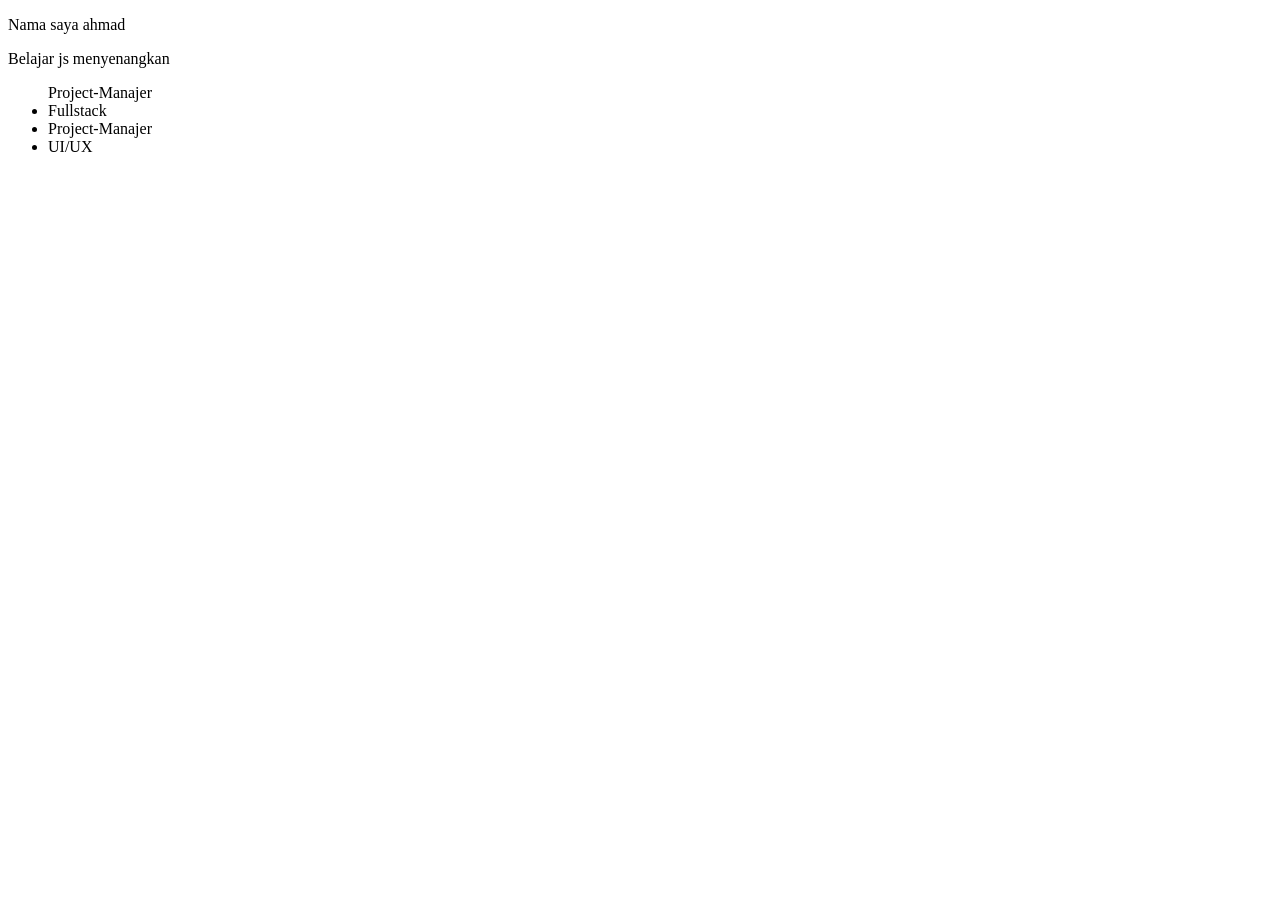
<file: java/index.html>
<!DOCTYPE html>
<html lang="en">
<head>
    <meta charset="UTF-8">
    <meta name="viewport" content="width=device-width, initial-scale=1.0">
    <title>Document</title>
</head>
<body>
    <p id="nama">

    </p>
    <p id="pesan">
        
    </p>
    <ul id="kompetensi">
        
    </ul>
    <script src="script.js"></script>
</body>
</html>
</file>
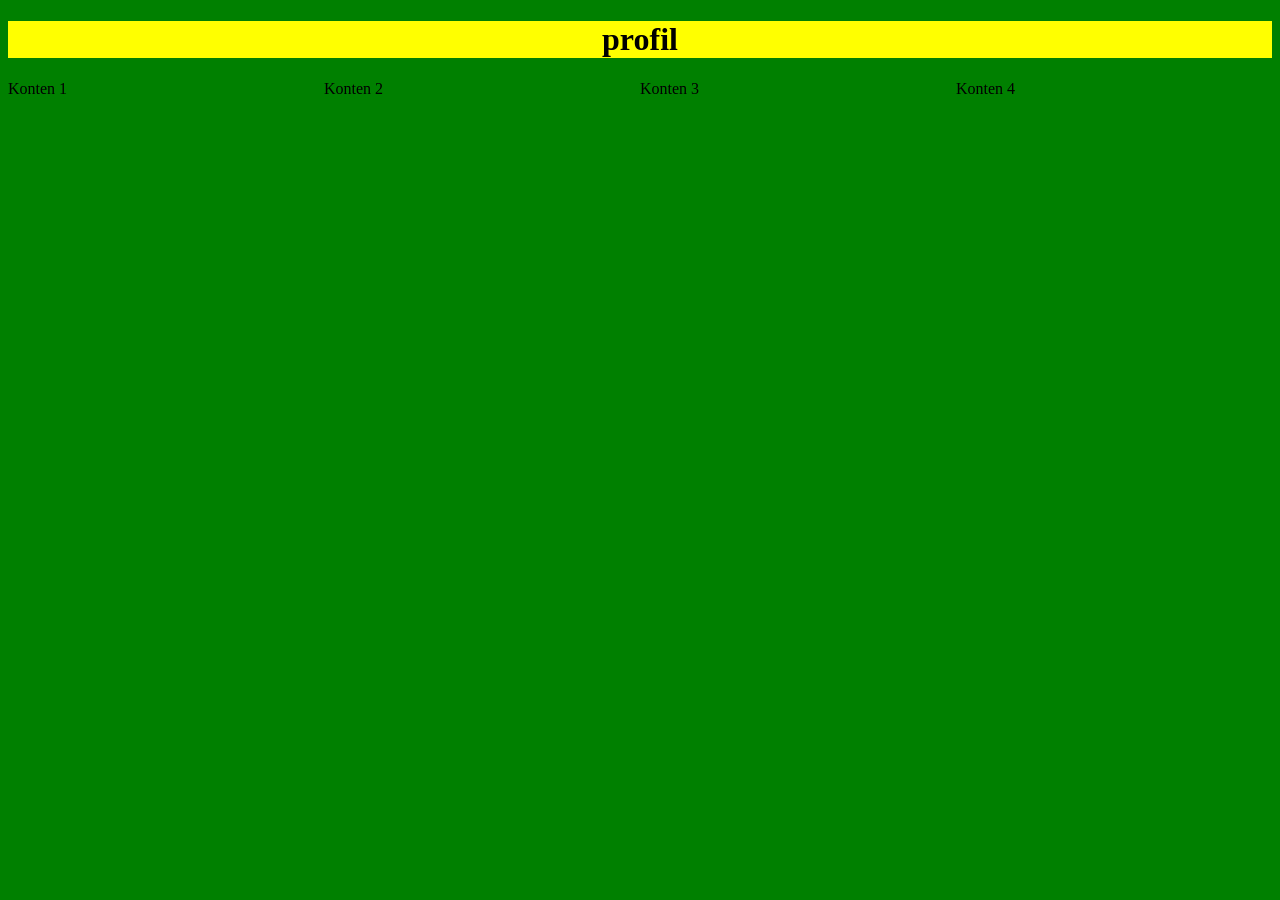
<file: pt4/index.html>
<!DOCTYPE html>
<html lang="en">
<head>
    <meta charset="UTF-8">
    <meta name="viewport" content="width=device-width, initial-scale=1.0">
    <title>P4</title>
    <link rel="stylesheet" href="style.css">
</head>
<body>
         
 
 <h1 class="bg-primary text-center">profil</h1>
 
 <div class="col-xs col-lg">Konten 1 </div>
 <div class="col-xs col-lg">Konten 2 </div>
 <div class="col-xs col-lg">Konten 3 </div>
 <div class="col-xs col-lg">Konten 4 </div>


    
</body>
</html>
</file>
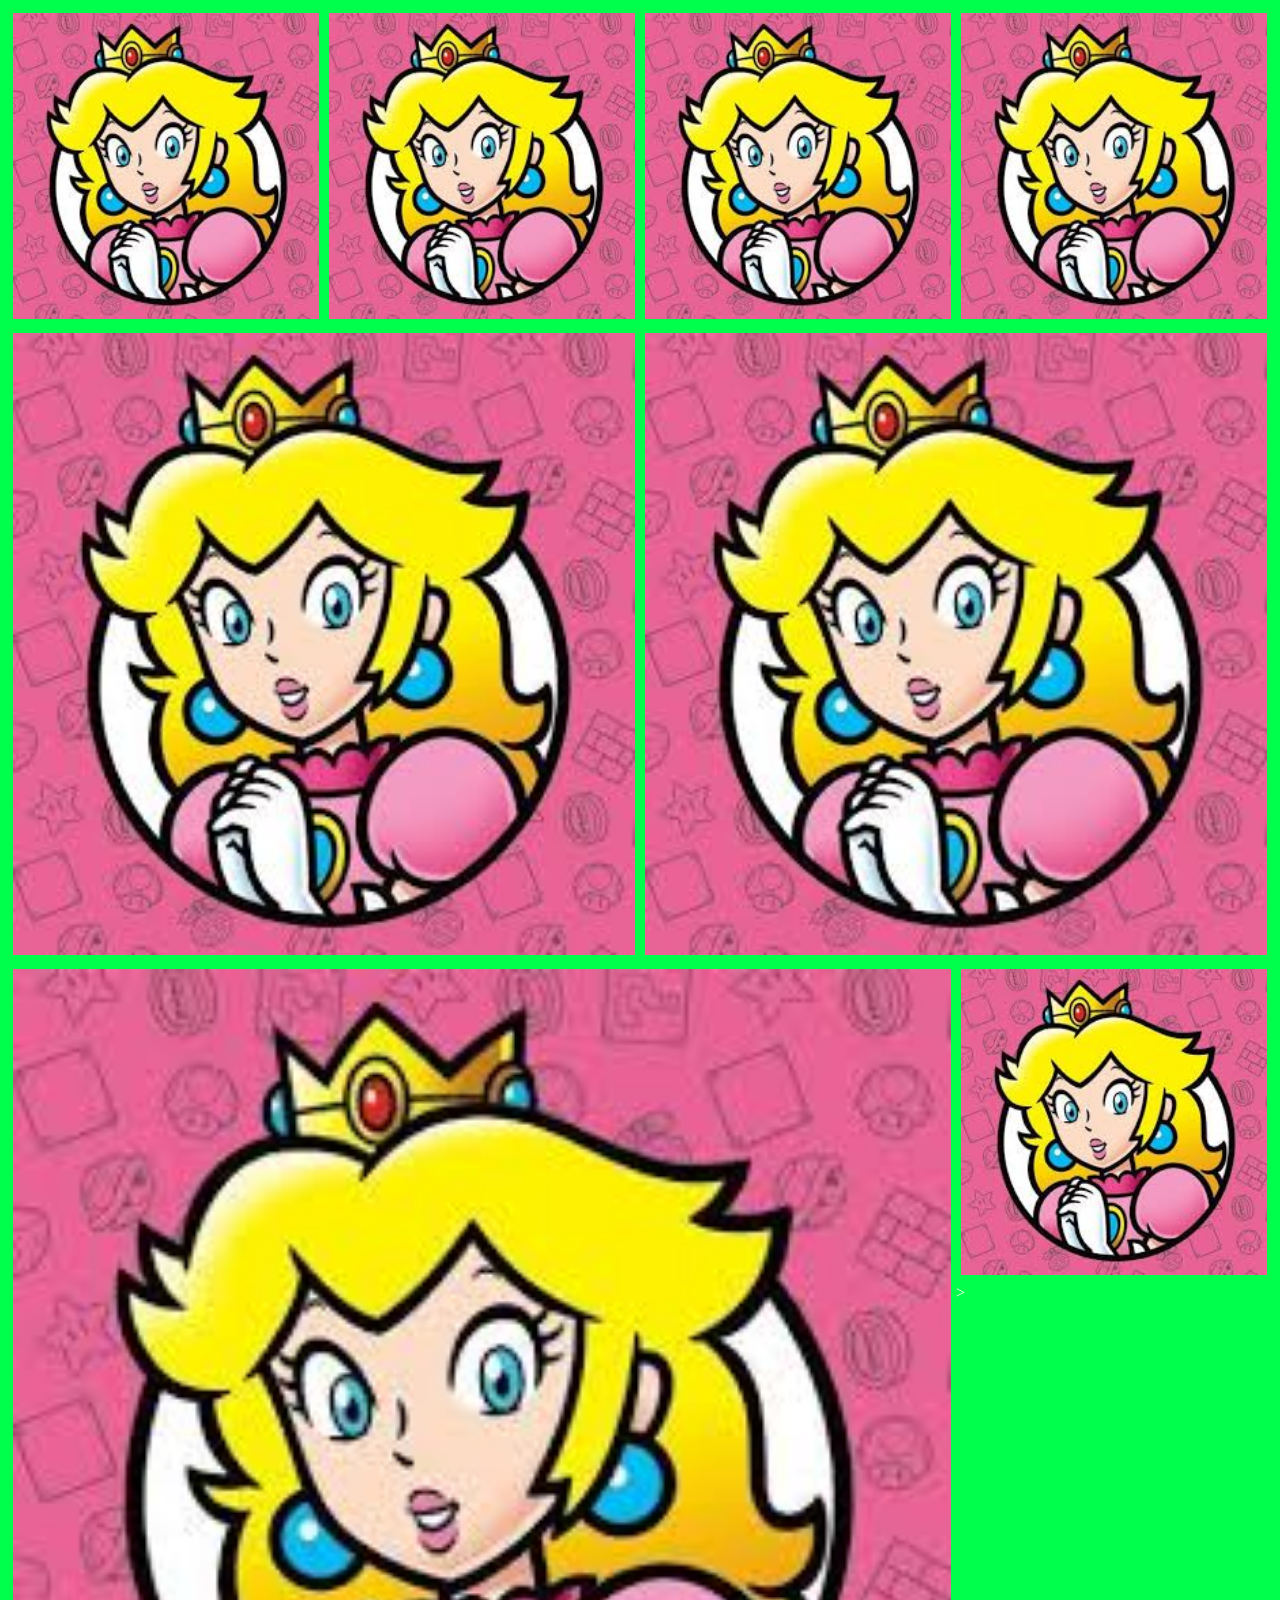
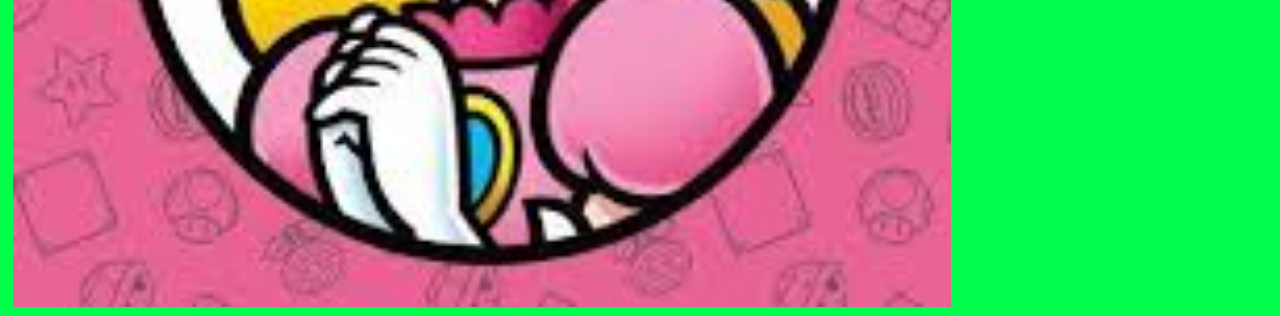
<file: pt5/index.html>
<!DOCTYPE html>
<html lang="en">
<head>
    <meta charset="UTF-8">
    <meta name="viewport" content="width=device-width, initial-scale=1.0">
    <title>RWD</title>
    <link rel="stylesheet" href="style.css">
</head>
<body>
    <div class="col-lg-25 col-md-50 m-5 ">
        <img src="img/hihi.jpg" alt="">
    </div>

    <div class="col-lg-25 col-md-50 m-5">
        <img src="img/hihi.jpg" alt="">


    </div>

    <div class="col-lg-25 col-md-50 m-5">
        <img src="img/hihi.jpg" alt="">


    </div>

    <div class="col-lg-25 col-md-50 m-5">
        <img src="img/hihi.jpg" alt="">


    </div>
    <div class="col2 coll-100 m-5">
        <img src="img/hihi.jpg" alt="">
    </div>
    <div class="col2 coll-100 m-5">
        <img src="img/hihi.jpg" alt="">

    </div>
        <div class="col2 coll-100 col75 m-5">
        <img src="img/hihi.jpg" alt="">
    </div>
    <div class="col2 coll-100 col25 m-5">
        <img src="img/hihi.jpg" alt="">
    </div>
>
</body>
</html>
</file>
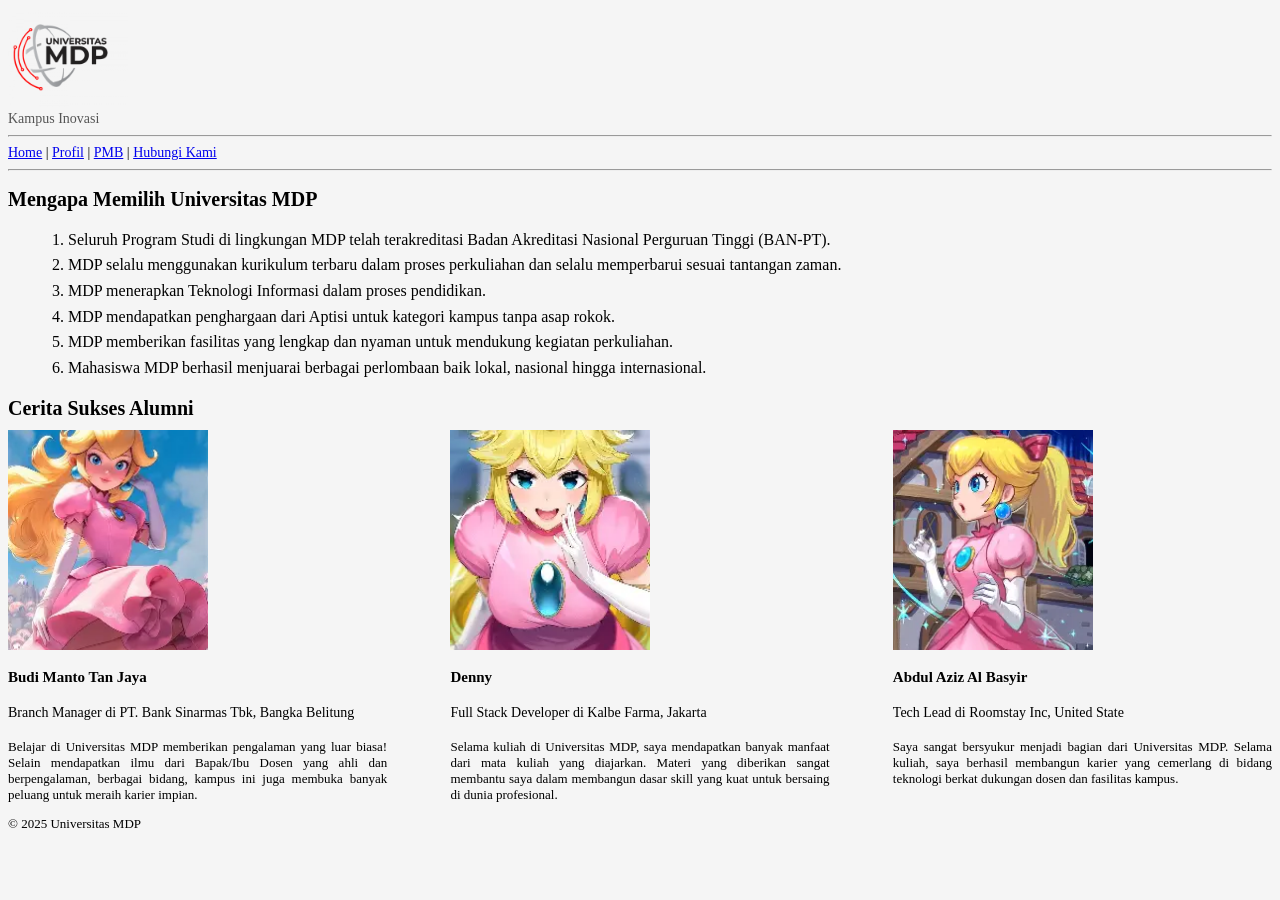
<file: tugas/index.html>
<!DOCTYPE html>
<html lang="id">
<head>
    <meta charset="UTF-8">
    <title>Universitas MDP</title>
    <style>
        body {
            background-color: #f5f5f5;
            color: #000;
        }

        header img {
            width: 120px;
        }
        .sub-title {
            font-size: 14px;
            text-align: start;
            color: #555;
        }

        .nav-links {
            font-size: 14px;
        }

        h2 {
            font-size: 20px;
            margin-bottom: 10px;
        }

        ol {
            padding-left: 20px;
            line-height: 1.6;
        }

        .alumni-grid {
            display: flex;
            gap: 40px;
            justify-content: space-between;
        }

        .alumni-card {
            width: 30%;
            min-width: 250px;
            text-align: start   ;
        }

        .alumni-card img {
            width: 200px;
            height: 220px;
            object-fit: cover;
            background-color: #ddd;
        }

        .alumni-card h3 {
            font-size: 15px;
        }

        .alumni-card h4 {
            font-size: 14px;
            font-weight: normal;
        }

        .alumni-card p {
            font-size: 13px;
            text-align: justify;
        }

        footer {
            font-size: 13px;
        }
    </style>
</head>
<body>

<div class="container">

    <header>
        <div>
            <img src="img/mdp.png" alt="Logo MDP">
            <div class="sub-title">Kampus Inovasi</div>
        </div>
    </header>

    <hr>

    <div class="nav-links">
        <a href="index.html">Home</a> |
        <a href="profil.html">Profil</a> |
        <a href="pmb.html">PMB</a> |
        <a href="hubungi.html">Hubungi Kami</a>
    </div>

    <hr>

    <section>
        <h2>Mengapa Memilih Universitas MDP</h2>
        <ul>
            <ol>
                <li>Seluruh Program Studi di lingkungan MDP telah terakreditasi Badan Akreditasi Nasional Perguruan Tinggi (BAN-PT).</li>
                <li>MDP selalu menggunakan kurikulum terbaru dalam proses perkuliahan dan selalu memperbarui sesuai tantangan zaman.</li>
                <li>MDP menerapkan Teknologi Informasi dalam proses pendidikan.</li>
                <li>MDP mendapatkan penghargaan dari Aptisi untuk kategori kampus tanpa asap rokok.</li>
                <li>MDP memberikan fasilitas yang lengkap dan nyaman untuk mendukung kegiatan perkuliahan.</li>
                <li>Mahasiswa MDP berhasil menjuarai berbagai perlombaan baik lokal, nasional hingga internasional.</li>
            </ol>
        </ul>
    </section>

    <section class="alumni-section">
        <h2>Cerita Sukses Alumni</h2>

        <div class="alumni-grid">

            <div class="alumni-card">
                <img src="img/alumni1.jpg" alt="Budi Manto Tan Jaya">
                <h3>Budi Manto Tan Jaya</h3>
                <h4>Branch Manager di PT. Bank Sinarmas Tbk, Bangka Belitung</h4>
                <p>
                    Belajar di Universitas MDP memberikan pengalaman yang luar biasa!
                    Selain mendapatkan ilmu dari Bapak/Ibu Dosen yang ahli dan berpengalaman,
                    berbagai bidang, kampus ini juga membuka banyak peluang untuk meraih karier impian.
                </p>
            </div>

            <div class="alumni-card">
                <img src="img/alumni2.jpg" alt="Denny">
                <h3>Denny</h3>
                <h4>Full Stack Developer di Kalbe Farma, Jakarta</h4>
                <p>
                    Selama kuliah di Universitas MDP, saya mendapatkan banyak manfaat
                    dari mata kuliah yang diajarkan. Materi yang diberikan sangat membantu
                    saya dalam membangun dasar skill yang kuat untuk bersaing di dunia profesional.
                </p>
            </div>

            <div class="alumni-card">
                <img src="img/alumni3.jpg" alt="Abdul Aziz Al Basyir">
                <h3>Abdul Aziz Al Basyir</h3>
                <h4>Tech Lead di Roomstay Inc, United State</h4>
                <p>
                    Saya sangat bersyukur menjadi bagian dari Universitas MDP.
                    Selama kuliah, saya berhasil membangun karier yang cemerlang
                    di bidang teknologi berkat dukungan dosen dan fasilitas kampus.
                </p>
            </div>

        </div>
    </section>

    <footer>
        © 2025 Universitas MDP
    </footer>

</div>

</body>
</html>
</file>
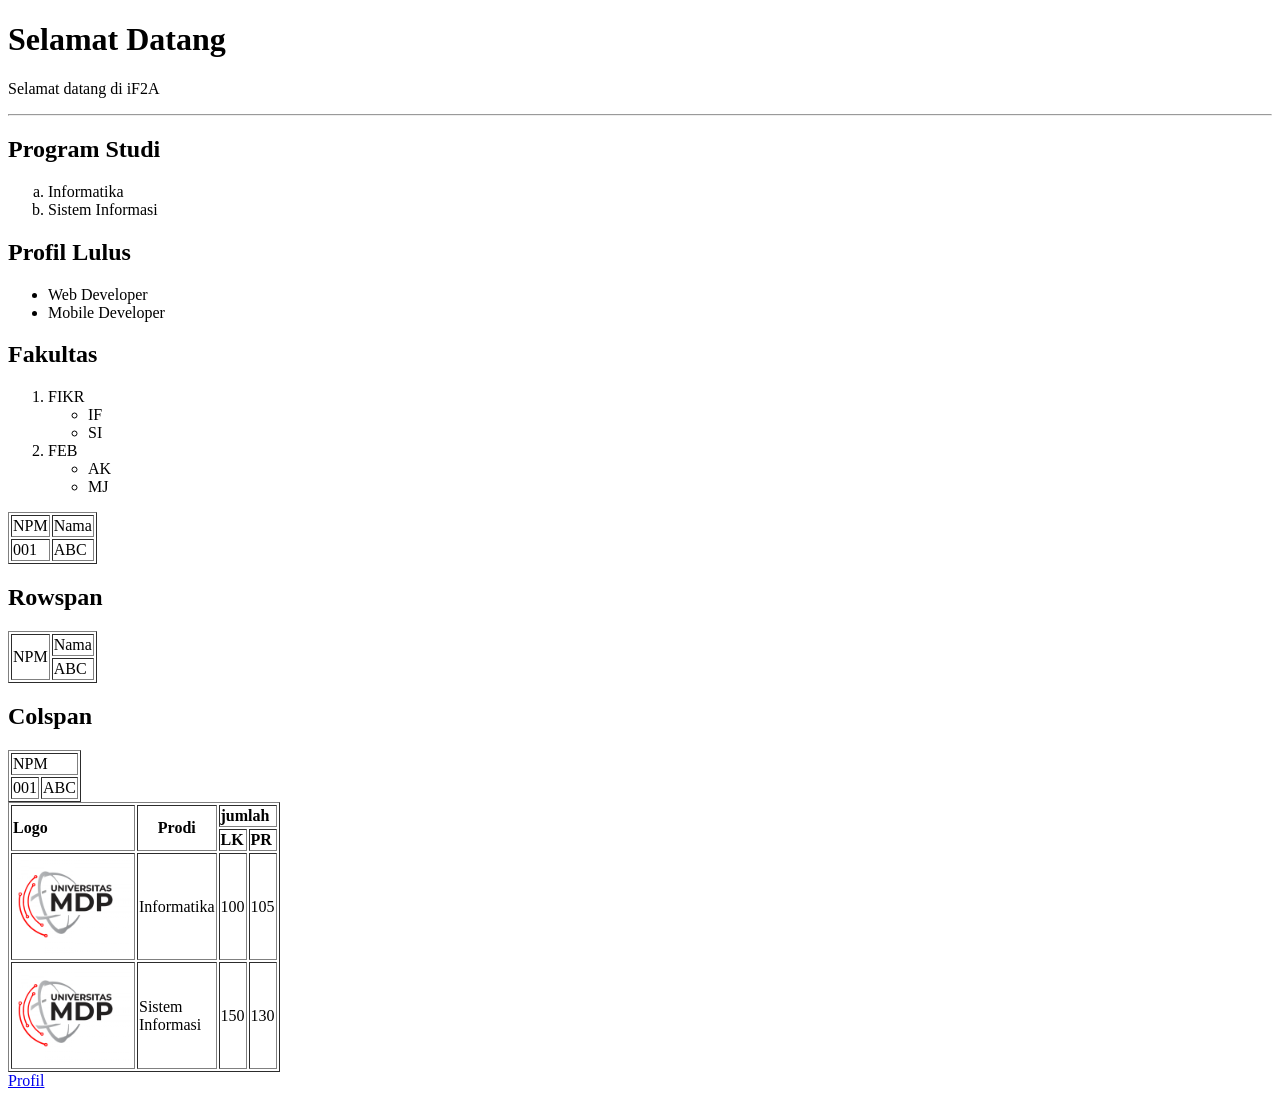
<file: dtw.html>
<!DOCTYPE html>
<html lang="en">
<head>
    <meta charset="UTF-8">
    <meta name="viewport" content="width=device-width, initial-scale=1.0">
    <title>Document</title>
</head>
<body>
    <h1>Selamat Datang</h1>
    <p>Selamat datang di iF2A</p>
    <hr>

    <h2>Program Studi</h2>
    <ol type="a">
        <li>Informatika</li>
        <li>Sistem Informasi</li>
    </ol>
    <h2>Profil Lulus</h2>
    <ul>
        <li>Web Developer</li>
        <li>Mobile Developer</li>
    </ul>
    <h2>Fakultas</h2>
    <ol type="1">
        <li>FIKR
            <ul>
                <li>IF</li>
                <li>SI</li>
            </ul>
        </li>
         <li>FEB
            <ul>
                <li>AK</li>
                <li>MJ</li>
            </ul>
        </li>
    </ol>

    <table border="1">
        <tr>
            <td>NPM</td>
            <td>Nama</td>
        </tr>
        <tr>
            <td>001</td>
            <td>ABC</td>
        </tr>
    </table>
    <h2>Rowspan</h2>

    <table border="1">
        <tr>
            <td rowspan="2">NPM</td>
            <td>Nama</td>
        </tr>
        <tr>
            <td>ABC</td>
        </tr>
    </table>

    <h2>Colspan</h2>
    <table border="1">
        <tr>
            <td colspan="2">NPM</td>
        </tr>
        <tr>
            <td>001</td>
            <td>ABC</td>
        </tr>
    </table>
    <table border="1">
        <tr style="font-weight: bold;">
            <td rowspan="2">Logo</td>
            <td rowspan="2" style="text-align: center;">Prodi</td>
            <td colspan="2" >jumlah</td>
        </tr>
        <tr style="font-weight: bold;">
            <td>LK</td>
            <td>PR</td>
        </tr>
        <tr>
            <td>
                <img src="image/mdp.png" width="120px" alt="">
            </td>
            <td>Informatika</td>
            <td>100</td>
            <td>105</td>
        </tr>
        <tr>
                        <td>
                <img src="image/mdp.png" width="120px" alt="">
            </td>
            <td>Sistem <br> Informasi</td>
            <td>150</td>
            <td>130</td>
        </tr>
    </table>
    <a href="profil.html">Profil</a>
        
       

</body>
</html>
</file>
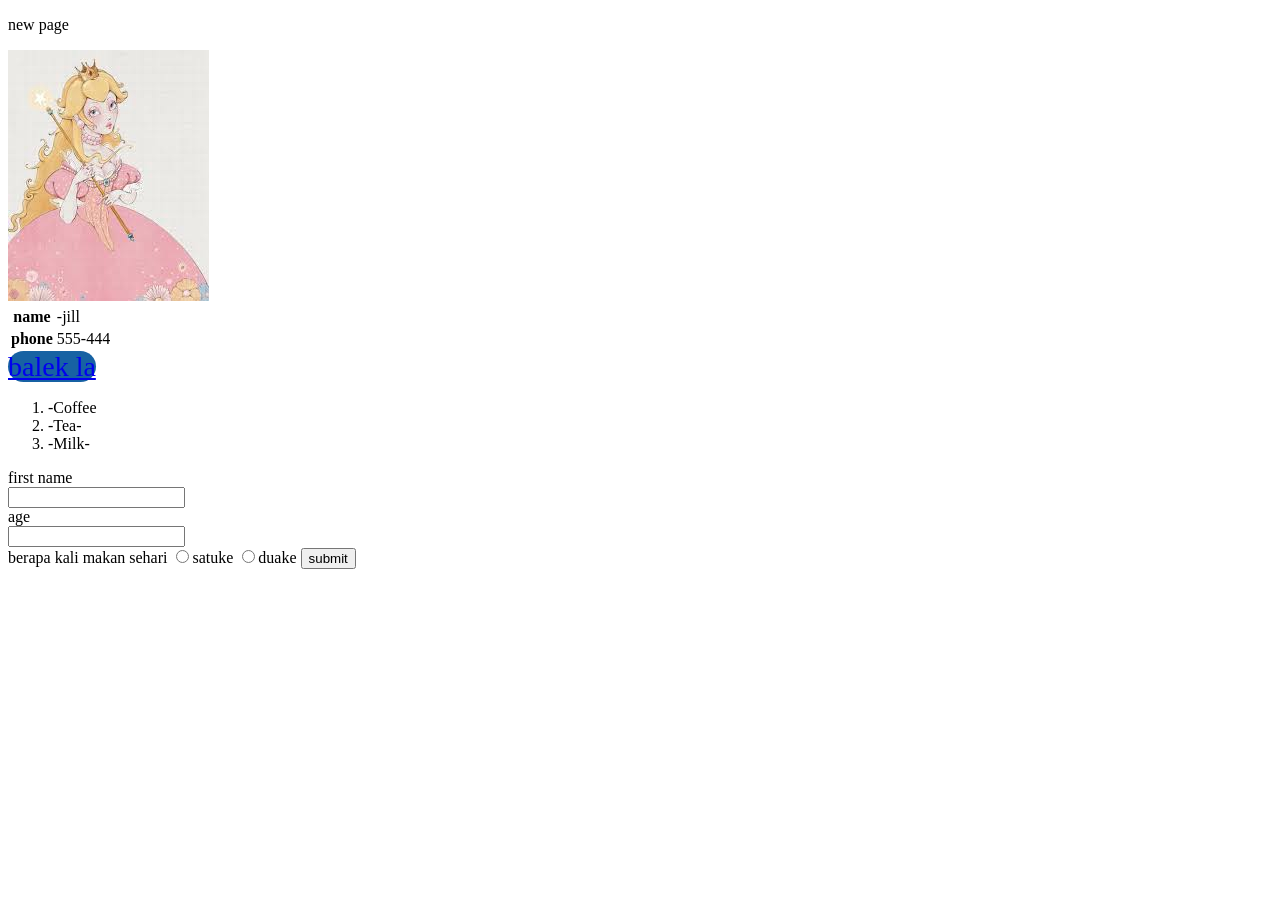
<file: page.html>
<!DOCTYPE html>
<html lang="en">
<head>
    <meta charset="UTF-8">
    <meta name="viewport" content="width=device-width, initial-scale=1.0">
    <title>Document</title>
</head>
<body>
        <p>new page</p>
        <img src="./myprincess.jpg" alt="" style="">
        <table>
            <tr>
                <th>name</th>
                <td>-jill</td>
            </tr>
            <tr>
                <th>phone</th>
                <td>555-444</td>
            </tr>
        </table>
        <a href="./salamat.html" style="font-size: 28px; background-color: rgb(23, 98, 163); border-radius: 25px;  ">balek la</a>
        <ol>
            <li>-Coffee</li>
            <li>-Tea-</li>        
            <li>-Milk-</li>
        </ol>

        <form action="" >
            <label for="">first name</label><br>
            <input type="text" name="" id=""><br>
            <label for="">age</label><br>
            <input type="text" name="" id=""><br>
            <label for="">berapa kali makan sehari</label>
            <input type="radio" name="" id="">satuke
            <input type="radio" name="" id="">duake
            <button>submit</button>
        </form>

        




</body>
</html>
</file>
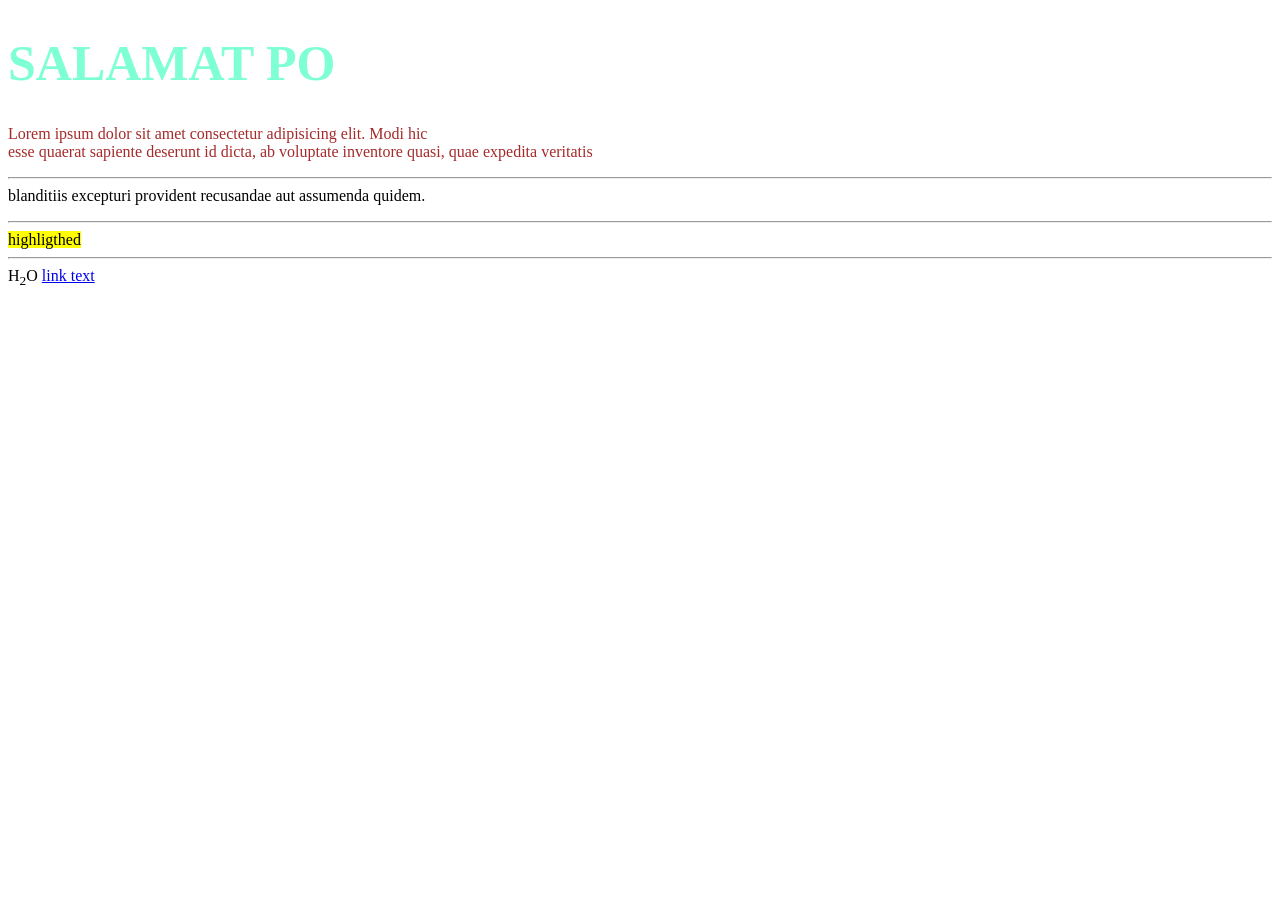
<file: salamat.html>
<!DOCTYPE html>
<html lang="en">
<head>
    <meta charset="UTF-8">
    <meta name="viewport" content="width=device-width, initial-scale=1.0">
    <title>Document</title>
    <h1 style="font-size: 50px; color: aquamarine;">SALAMAT PO</h1>

</head>
<body>
    <p style="color: brown;">Lorem ipsum dolor sit amet consectetur adipisicing elit. Modi hic 
        <br>esse quaerat sapiente deserunt id dicta, ab voluptate inventore quasi, quae expedita veritatis 
        <hr>blanditiis excepturi provident recusandae aut assumenda quidem.
    </p>
    <hr><mark>highligthed</mark>
    <hr>H<sub>2</sub>O
    
    <a href="./page.html">link text</a>

</body>
</html>
</file>
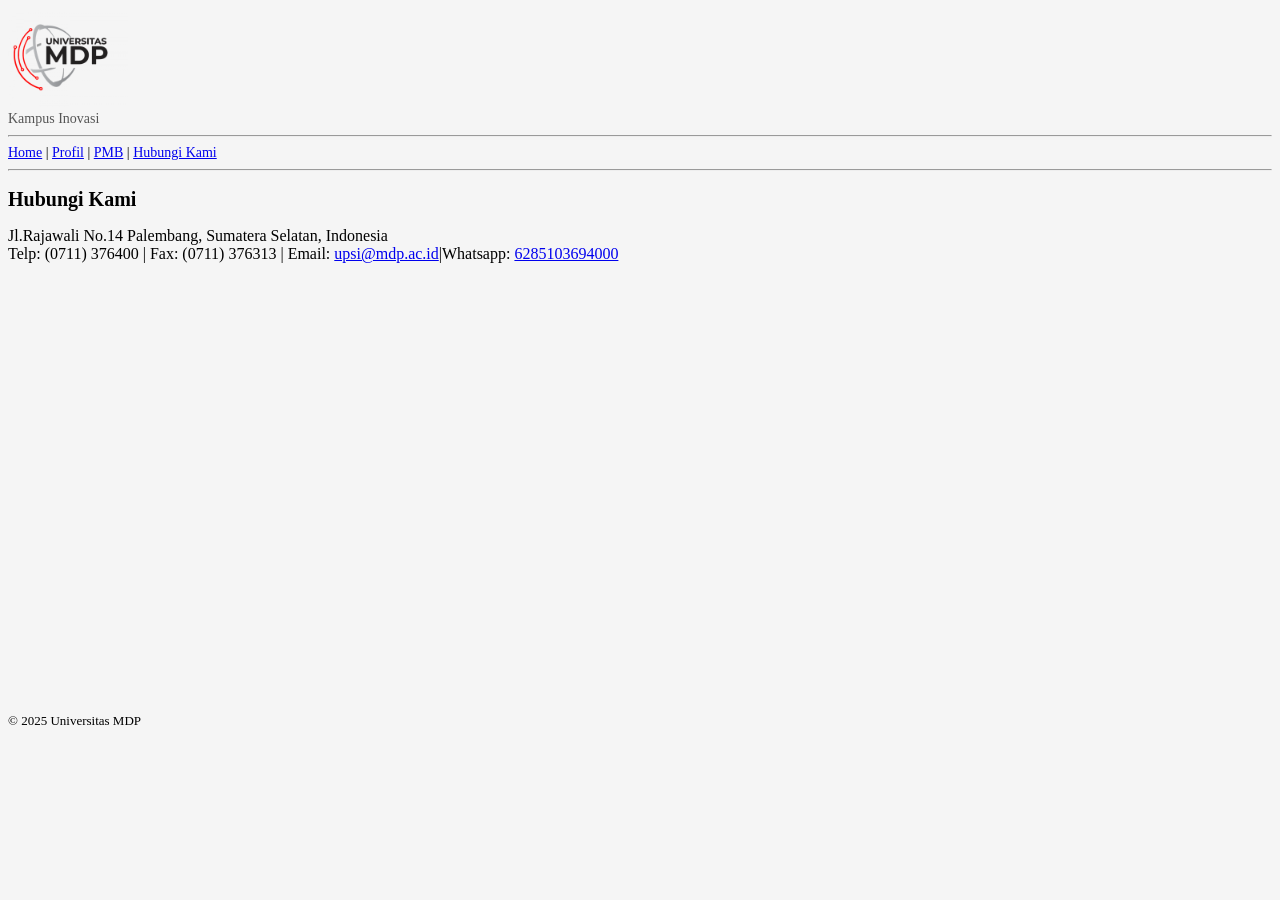
<file: tugas/hubungi.html>
<!DOCTYPE html>
<html lang="id">
<head>
    <meta charset="UTF-8">
    <title>Penerimaan Mahasiswa Baru - Universitas MDP</title>
    <style>
        body {
            background-color: #f5f5f5;
            color: #000;
        }

        header img {
            width: 120px;
        }
        .sub-title {
            font-size: 14px;
            text-align: start;
            color: #555;
        }

        .nav-links {
            font-size: 14px;
        }

        h2 {
            font-size: 20px;
        }

        footer {
            margin-top: 30px;
            font-size: 13px;
        }
        iframe {
            width: 100%;
            height: 400px;
            border: 0;
        }
    </style>
</head>
<body>

<div class="container">

    <header>
        <div>
            <img src="img/mdp.png" alt="Logo MDP">
            <div class="sub-title">Kampus Inovasi</div>
        </div>
    </header>
    
    <hr>

    <div class="nav-links">
        <a href="index.html">Home</a> |
        <a href="profil.html">Profil</a> |
        <a href="pmb.html">PMB</a> |
        <a href="hubungi.html">Hubungi Kami</a>
    </div>

    <hr>

    <h2>Hubungi Kami</h2>
    <p>Jl.Rajawali No.14 Palembang, Sumatera Selatan, Indonesia <br>Telp: (0711) 376400 | Fax: (0711) 376313 | Email: <a href="mailto:upsi@mdp.ac.id">upsi@mdp.ac.id</a>|Whatsapp: <a href="https://wa.me/6285103694000">6285103694000</a></p>
    <div class="map">
        <iframe 
            src="https://www.google.com/maps?q=Universitas+MDP+Palembang&output=embed">
        </iframe>
    </div>

    <footer>
        © 2025 Universitas MDP
    </footer>

</div>

</body>
</html>
</file>
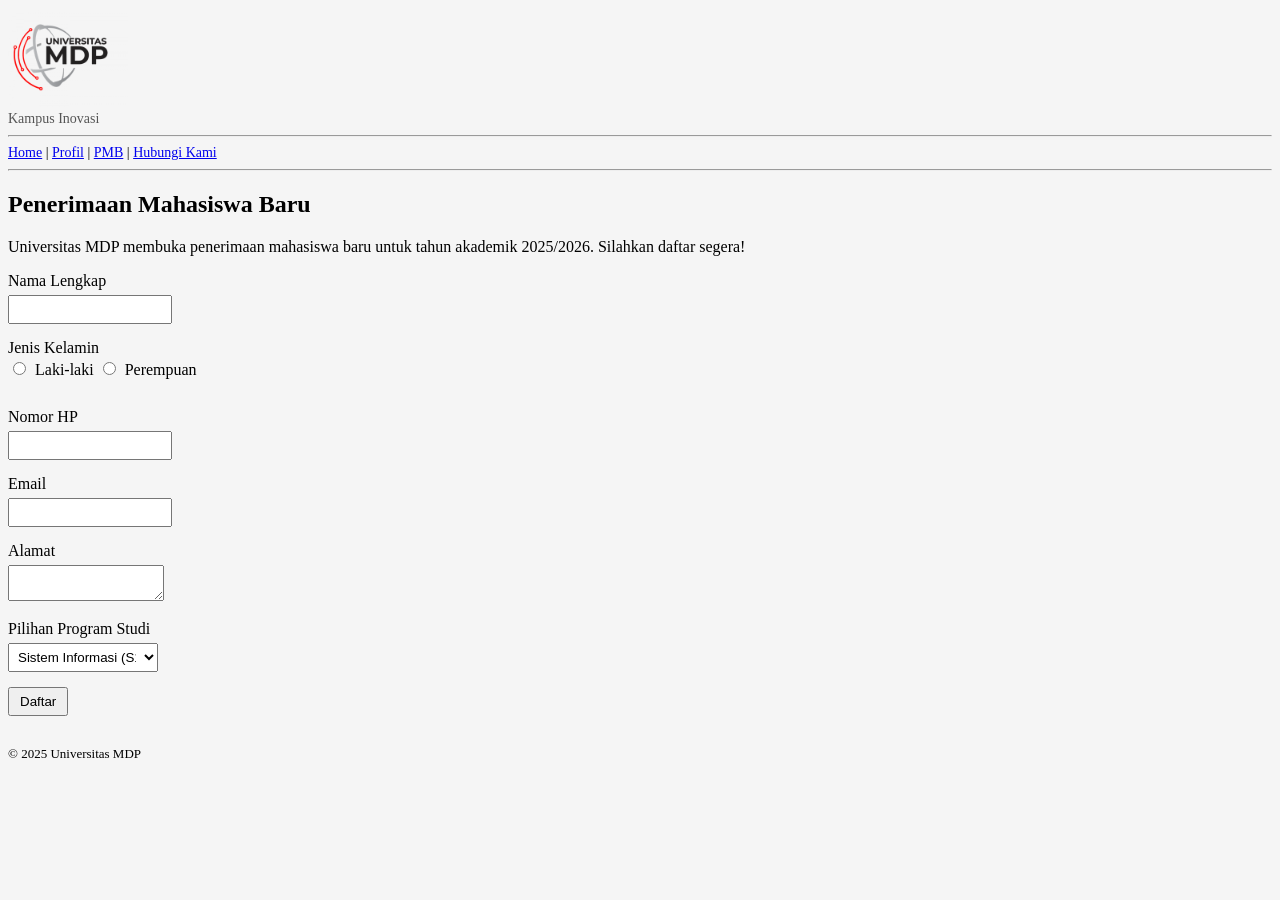
<file: tugas/pmb.html>
<!DOCTYPE html>
<html lang="id">
<head>
    <meta charset="UTF-8">
    <title>Penerimaan Mahasiswa Baru - Universitas MDP</title>
    <style>
        body {
            background-color: #f5f5f5;
            color: #000;
        }

        header img {
            width: 120px;
        }
        .sub-title {
            font-size: 14px;
            text-align: start;
            color: #555;
        }

        .nav-links {
            font-size: 14px;
        }

        h2 {
            margin-top: 20px;
        }

        input, select {
            width: 150px;
            padding: 5px;
            margin-top: 5px;
            margin-bottom: 15px;
        }
        
        input[type="radio"] {
            width: auto;          
            margin-right: 5px;   
        }

        textarea{
            width: 150px;
            height: 30px;
            margin-top: 5px;
            margin-bottom: 15px;

        }

        button {
            padding: 5px 10px;
        }

        footer {
            margin-top: 30px;
            font-size: 13px;
        }
    </style>
</head>
<body>

<div class="container">

    <header>
        <div>
            <img src="img/mdp.png" alt="Logo MDP">
            <div class="sub-title">Kampus Inovasi</div>
        </div>
    </header>

    <hr>

    <div class="nav-links">
        <a href="index.html">Home</a> |
        <a href="profil.html">Profil</a> |
        <a href="pmb.html">PMB</a> |
        <a href="hubungi.html">Hubungi Kami</a>
    </div>

    <hr>

    <h2>Penerimaan Mahasiswa Baru</h2>
    <p>Universitas MDP membuka penerimaan mahasiswa baru untuk tahun akademik 2025/2026. Silahkan daftar segera!</p>

    <form>

        <label>Nama Lengkap</label><br>
        <input type="text"><br>

        <label>Jenis Kelamin</label><br>
            <div class="radio-group">
                <input type="radio" name="jk" value="Laki-laki"> Laki-laki
                <input type="radio" name="jk" value="Perempuan"> Perempuan
            </div>
        </br>

        <label>Nomor HP</label><br>
        <input type="text"><br>

        <label>Email</label><br>
        <input type="email"><br>

        <label>Alamat</label><br>
        <textarea rows="3"></textarea><br>

        <label>Pilihan Program Studi</label>
        <br>
        <select>
            <option>Sistem Informasi (S1)</option>
            <option>Teknik Informatika (S1)</option>
            <option>Manajemen (S1)</option>
        </select>
        <br>

        <button type="submit">Daftar</button>

    </form>

    <footer>
        © 2025 Universitas MDP
    </footer>

</div>

</body>
</html>
</file>
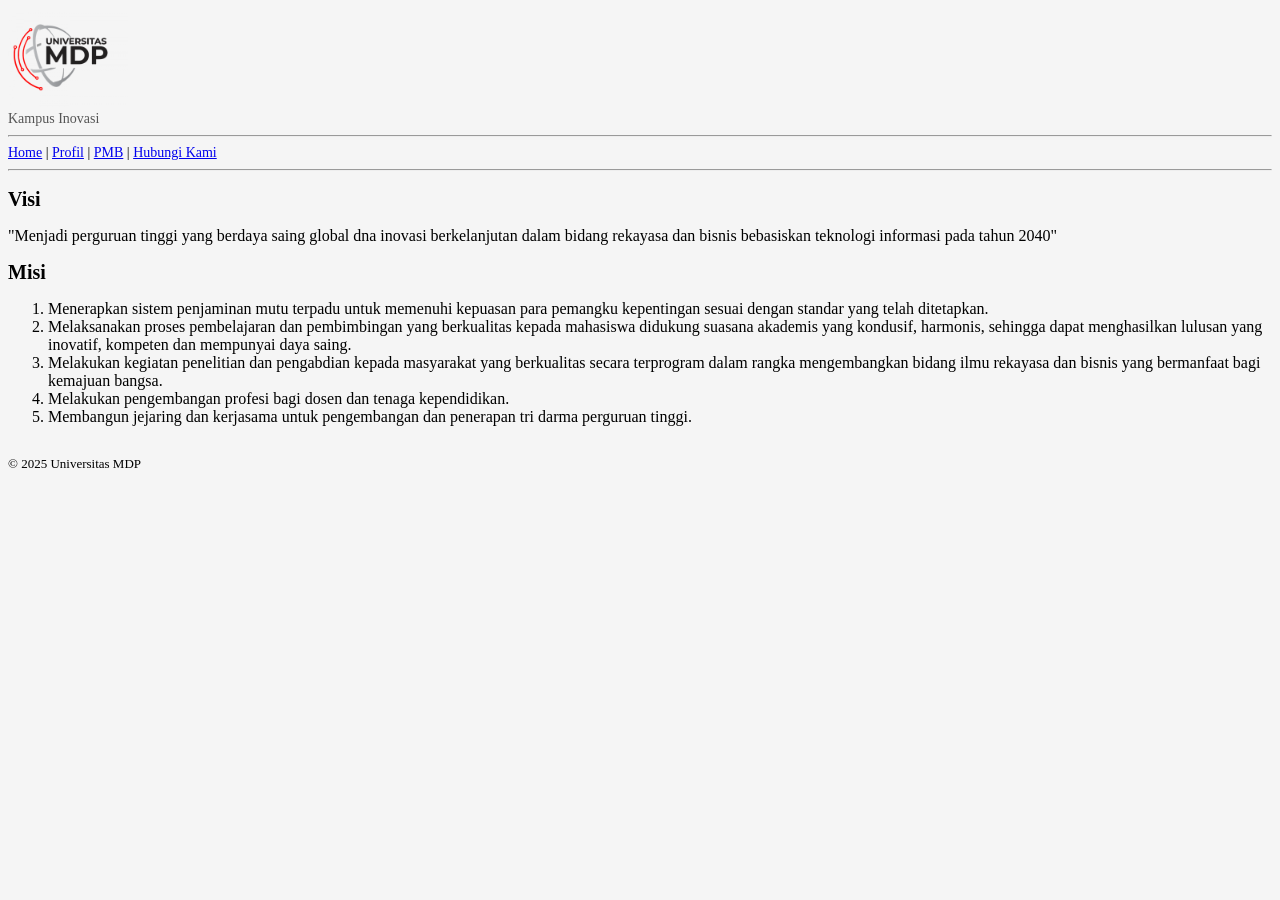
<file: tugas/profil.html>
<!DOCTYPE html>
<html lang="id">
<head>
    <meta charset="UTF-8">
    <title>Universitas MDP</title>
    <style>
        body {
            background-color: #f5f5f5;
            color: #000;
        }

        header img {
            width: 120px;
        }
        .sub-title {
            font-size: 14px;
            text-align: start;
            color: #555;
        }

        .nav-links {
            font-size: 14px;
        }

        h2 {
            font-size: 20px;
            margin-bottom: 10px;
        }

        footer {
            margin-top: 30px;
            font-size: 13px;
        }
    </style>
</head>
<body>

<div class="container">

    <header>
        <div>
            <img src="img/mdp.png" alt="Logo MDP">
            <div class="sub-title">Kampus Inovasi</div>
        </div>
    </header>

    <hr>

    <div class="nav-links">
        <a href="index.html">Home</a> |
        <a href="profil.html">Profil</a> |
        <a href="pmb.html">PMB</a> |
        <a href="hubungi.html">Hubungi Kami</a>
    </div>

    <hr>

    <section class="visi">
        <h2>Visi</h1>
        <p>"Menjadi perguruan tinggi yang berdaya saing global dna inovasi berkelanjutan dalam bidang rekayasa dan bisnis bebasiskan teknologi informasi pada tahun 2040"</p>
    </section>
    <section class="misi">
        <h2>Misi</h2>

        <ol>
            <li>Menerapkan sistem penjaminan mutu terpadu untuk memenuhi kepuasan para pemangku kepentingan sesuai dengan standar yang telah ditetapkan.</li>
            <li>Melaksanakan proses pembelajaran dan pembimbingan yang berkualitas kepada mahasiswa didukung suasana akademis yang kondusif, harmonis, sehingga dapat menghasilkan lulusan yang inovatif, kompeten dan mempunyai daya saing.</li>
            <li>Melakukan kegiatan penelitian dan pengabdian kepada masyarakat yang berkualitas secara terprogram dalam rangka mengembangkan bidang ilmu rekayasa dan bisnis yang bermanfaat bagi kemajuan bangsa.</li>
            <li>Melakukan pengembangan profesi bagi dosen dan tenaga kependidikan.</li>
            <li>Membangun jejaring dan kerjasama untuk pengembangan dan penerapan tri darma perguruan tinggi.</li>
        </ol>
    </section>

    <footer>
        © 2025 Universitas MDP
    </footer>

</div>

</body>
</html>
</file>
<file: pt4/style.css>
body{
    background-color: blue;
}



.bg-primary{
    background-color: yellow;
}
.text-center{
    text-align: center;
}

@media screen and (max-width: 600px) {
    body{
        background-color: red;
    }
    .col-xs{
    width: 100%;
}
    
}

@media screen and (min-width:600px) {
    body{
        background-color: green;
    }
    .col-lg{
    width: 25%;
    float: left;
}
}
</file>
<file: pt5/style.css>
*{
    box-sizing: border-box;
}

body{
    background-color: darkorange;
}

img{
    width: 100%;
    
}

.m-5{
    padding: 5px;
}

.row{
    clear: left;
}

@media screen and (max-width:600px) {
    body{
        background-color: red;
    }  
}

@media screen and (min-width:602px) {
    body{
        background-color: aqua;
    }
    .col-md-50{
        width: 50%;
        float: left;
    
    }
    .coll-100{
        width: 100%;
        float: left;
        text-align: center;
    }

}


@media screen and (min-width:903px) {
    body{
        background-color: rgb(0, 255, 76);
        color: white;
    }
    .col-lg-25{
        width: 25%;
        float: left;
    
    }
    .col2{
        width: 50%;
        float: left;
        text-align: center;
    }
    .col75{
        width: 75%;
        float: left;
    }
    .col25{
        width: 25%;
        float: left;
    }
}
</file>
